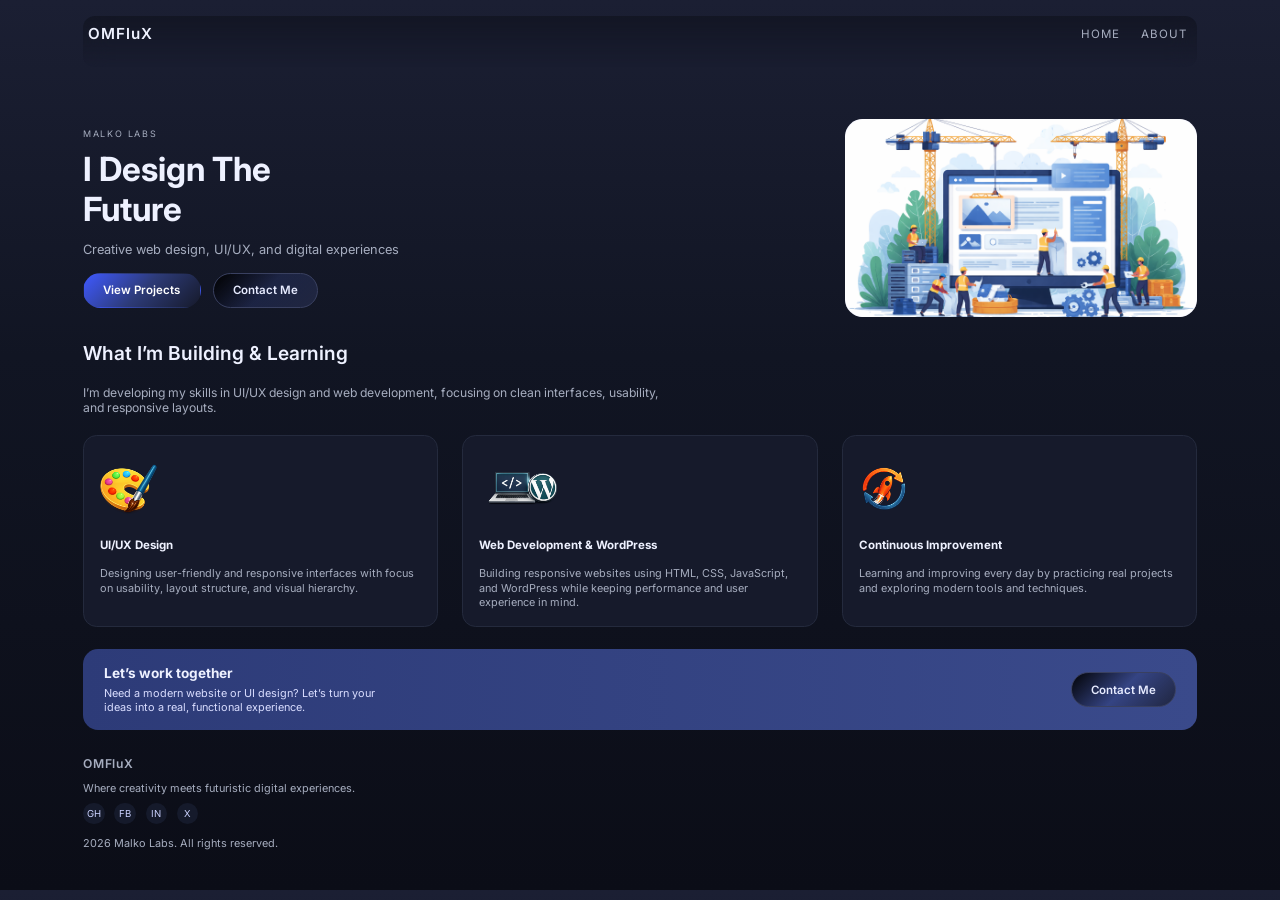
<file: index.html>
<!DOCTYPE html>
<html lang="en">
<head>
<meta charset="UTF-8" />
<meta name="viewport" content="width=device-width, initial-scale=1.0" />
<link rel="stylesheet" href="css/main.css" />

<!-- Favicon -->
    <link rel="icon" type="image/x-icon" href="images/icons/favicon.ico">
    <link rel="icon" type="image/png" sizes="16x16" href="images/icons/favicon-16x16.png">
    <link rel="icon" type="image/png" sizes="32x32" href="images/icons/favicon-32x32.png">
    <link rel="apple-touch-icon" sizes="180x180" href="images/icons/apple-touch-icon.png">
    <link rel="manifest" href="images/icons/site.webmanifest">
    <meta name="theme-color" content="#1b1f33">

<title>Malko Labs</title>
</head>
<body>
  <main class="wrap">
    <header class="nav">
      <div class="logo">OMFluX</div>
      <button class="menu-toggle" aria-label="Toggle navigation" aria-expanded="false" aria-controls="site-nav">
        <span></span>
        <span></span>
        <span></span>
      </button>
      <nav class="nav-links" id="site-nav">
        <ul>
          <li><a href="index.html">HOME</a></li>
          <!--<li><a href="#">PROJECTS</a></li>--> <!--under development-->
          <li><a href="about.html">ABOUT</a></li>
          <!--<li><a href="/pages/contacts.html">CONTACTS</a></li>--> <!--under development-->
        </ul>
      </nav>
    </header>

    <section class="hero">
      <div>
        <div class="eyebrow">MALKO LABS</div>
        <h1>I Design The<br>Future</h1>
        <div class="subtitle">Creative web design, UI/UX, and digital experiences</div>
        <div class="buttons">
          <a class="btn primary" href="#">View Projects</a>
          <a class="btn outline" href="mailto:omflux@gmail.com">Contact Me</a>
        </div>
      </div>
      <div class="hero-img">
        <img src="images/Building the digital world together.png" alt="image" style="width:100%; height:100%; object-fit:cover;">
      </div>
    </section>

    <section class="section-title" style="font-size: larger; font-weight: 600;">What I’m Building &amp; Learning</section>
    <br>
    <section class="section-desc">
      I’m developing my skills in UI/UX design and web development, focusing on clean interfaces, usability, and responsive layouts.
    </section>

    <section class="cards">
      <article class="card">
        <img src="images/Logo/Artist's palette and paintbrush set.png" alt="image" class="icon" style="width: 90px; height: 70px; padding: 5px 0 0 0; margin-left: -20px;">

        <h3 style="margin: 0 0 -20px 0;">UI/UX Design</h3>
        <p>Designing user-friendly and responsive interfaces with focus on usability, layout structure, and visual hierarchy.</p>
      </article>
      <article class="card">
        <img src="images/Logo/Modern laptop with WordPress logo.png" alt="image" class="icon" style="width: 90px; height: 70px; padding: 5px 0 0 0;">
        <h3 style="margin: 0 0 -20px 0;">Web Development &amp; WordPress</h3>
        <p>Building responsive websites using HTML, CSS, JavaScript, and WordPress while keeping performance and user experience in mind.</p>
      </article>
      <article class="card">
        <img src="images/Logo/Rocket in orbit with arrows.png" alt="image" class="icon" style="width: 90px; height: 70px; padding: 5px 0 0 0; margin-left: -20px;">
        <h3 style="margin: 0 0 -20px 0;">Continuous Improvement</h3>
        <p>Learning and improving every day by practicing real projects and exploring modern tools and techniques.</p>
      </article>
    </section>

    <section class="cta">
      <div>
        <h3>Let’s work together</h3>
        <p>Need a modern website or UI design? Let’s turn your ideas into a real, functional experience.</p>
      </div>
      <a class="btn outline" href="#">Contact Me</a>
    </section>

    <footer class="footer">
      <div class="logo" style="margin: 0 0 10px;">OMFluX</div>
      <div>Where creativity meets futuristic digital experiences.</div>
      <div class="socials">
        <span>GH</span>
        <span>FB</span>
        <span>IN</span>
        <span>X</span>
      </div>
      <div>2026 Malko Labs. All rights reserved.</div>
    </footer>
  </main>
  <script>
    const menuToggle = document.querySelector('.menu-toggle');
    const navLinks = document.querySelector('.nav-links');

    if (menuToggle && navLinks) {
      menuToggle.addEventListener('click', () => {
        const isOpen = menuToggle.classList.toggle('open');
        navLinks.classList.toggle('active', isOpen);
        menuToggle.setAttribute('aria-expanded', isOpen ? 'true' : 'false');
      });
    }

    const magneticBtn = document.querySelector('.btn.primary');

    if (magneticBtn) {
      magneticBtn.addEventListener('mousemove', (e) => {
        const rect = magneticBtn.getBoundingClientRect();
        const x = e.clientX - rect.left - rect.width / 2;
        const y = e.clientY - rect.top - rect.height / 2;

        magneticBtn.style.transform = `translate(${x * 0.2}px, ${y * 0.2}px)`;
      });

      magneticBtn.addEventListener('mouseleave', () => {
        magneticBtn.style.transform = "translate(0, 0)";
      });
    }

    const contactBtn = document.querySelector('.btn.outline');

    if (contactBtn) {
      contactBtn.addEventListener('mousemove', (e) => {
        const rect = contactBtn.getBoundingClientRect();
        const x = e.clientX - rect.left - rect.width / 2;
        const y = e.clientY - rect.top - rect.height / 2;

        contactBtn.style.transform = `translate(${x * 0.1}px, ${y * 0.1}px)`;
      });

      contactBtn.addEventListener('mouseleave', () => {
        contactBtn.style.transform = "translate(0, 0)";
      });
    }
  </script>
</body>
</html>
</file>
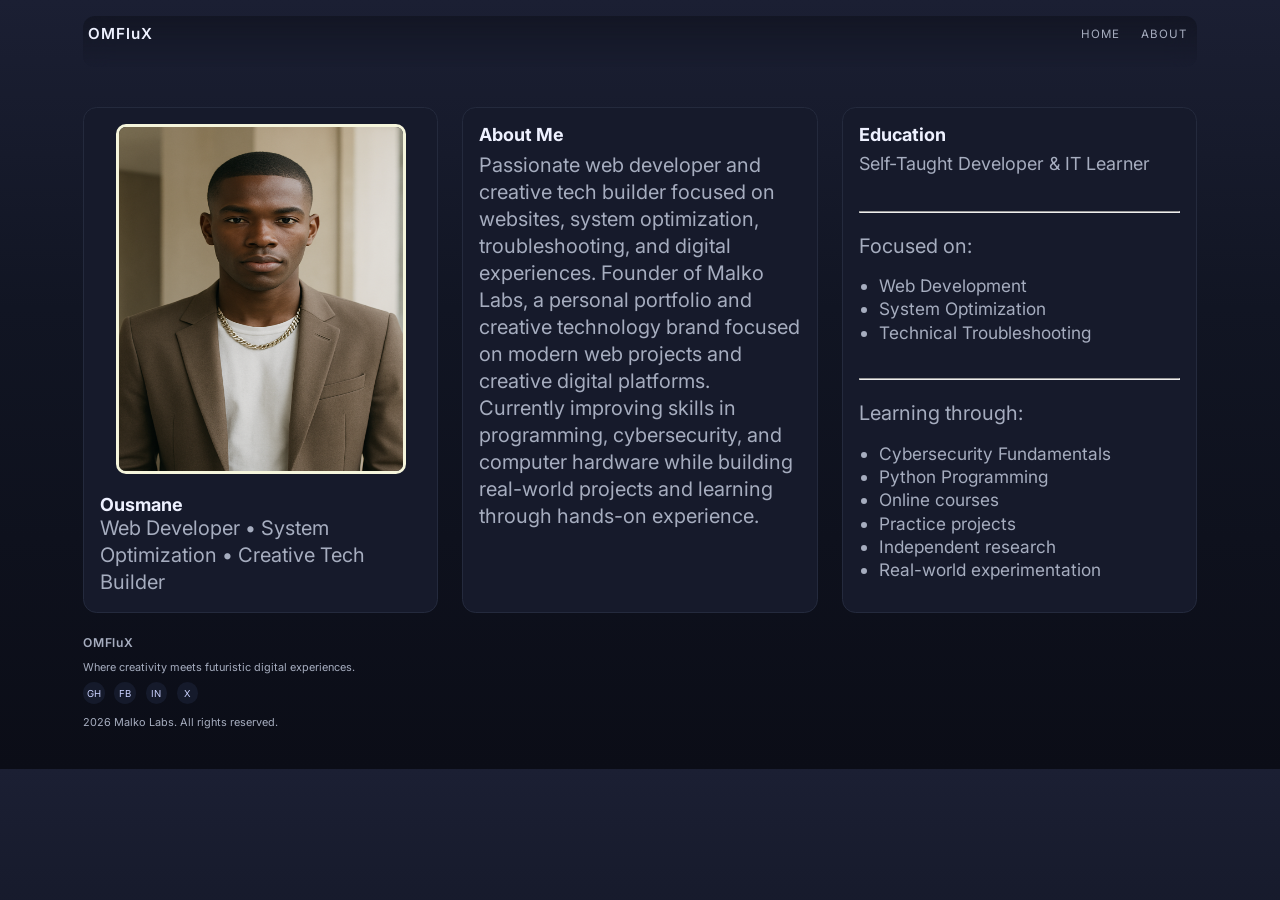
<file: about.html>
<!DOCTYPE html>
<html lang="en">
<head>
<meta charset="UTF-8" />
<meta name="viewport" content="width=device-width, initial-scale=1.0" />
<link rel="stylesheet" href="css/main.css" />

<!-- Favicon -->
    <link rel="icon" type="image/x-icon" href="images/icons/favicon.ico">
    <link rel="icon" type="image/png" sizes="16x16" href="images/icons/favicon-16x16.png">
    <link rel="icon" type="image/png" sizes="32x32" href="images/icons/favicon-32x32.png">
    <link rel="apple-touch-icon" sizes="180x180" href="images/icons/apple-touch-icon.png">
    <link rel="manifest" href="images/icons/site.webmanifest">
    <meta name="theme-color" content="#1b1f33">

<title>Malko Labs</title>
</head>
<body>
  <main class="wrap">
    <header class="nav">
      <div class="logo">OMFluX</div>
      <button class="menu-toggle" aria-label="Toggle navigation" aria-expanded="false" aria-controls="site-nav">
        <span></span>
        <span></span>
        <span></span>
      </button>
      <nav class="nav-links" id="site-nav">
        <ul>
          <li><a href="index.html">HOME</a></li> 
          <!--<li><a href="#">PROJECTS</a></li>--> <!--under development-->
          <li><a href="about.html">ABOUT</a></li>
          <!--<li><a href="/pages/contacts.html">CONTACTS</a></li>--> <!--under development-->
        </ul>
      </nav>
    </header>



    <section class="cards">
      <article class="card">
        <img src="images/AI Peoples/Fake Ous.png" alt="image" class="icon" style="width: 526px; height: 250px; border: solid beige; width: 290px ; border-radius: 10px; height: 350px; display: flex; margin: 0 auto; align-items: center;">

        <h3 style="margin: 0 0 -20px 0; font-size: 18px; padding: 20px 0 20px 0;">Ousmane</h3>
        <p style="font-size: 20px;">Web Developer • System Optimization • Creative Tech Builder</p>
        
      </article>
      <article class="card">
        
        <h3 style="margin: 0 0 -20px 0; font-size: 18px;">About Me</h3>
        <p style="font-size: 20px;">Passionate web developer and creative tech builder focused on websites, system optimization, troubleshooting, and digital experiences. Founder of Malko Labs, a personal portfolio and creative technology brand focused on modern web projects and creative digital platforms.
Currently improving skills in programming, cybersecurity, and computer hardware while building real-world projects and learning through hands-on experience.</p>
      </article>

      <article class="card">
        
        <h3 style="margin: 0 0 -20px 0; font-size: 18px;">Education</h3>
        <p style="font-size: 18px;">Self-Taught Developer & IT Learner</p>
        <br>
        <hr>
        <br>
        <p style="font-size: 20px;">Focused on:</p>
        <ul class="edu-list">
          <li>Web Development</li>
          <li>System Optimization</li>
          <li>Technical Troubleshooting</li>
        </ul>
        <br>
        <hr>
        <br>
        <p style="font-size: 20px;">Learning through:</p>
        <ul class="edu-list">
          <li>Cybersecurity Fundamentals</li>
          <li>Python Programming</li>
          <li>Online courses</li>
          <li>Practice projects</li>
          <li>Independent research</li>
          <li>Real-world experimentation</li>
        </ul>
      </article>
    </section>

    

    <footer class="footer">
      <div class="logo" style="margin: 0 0 10px;">OMFluX</div>
      <div>Where creativity meets futuristic digital experiences.</div>
      <div class="socials">
        <span>GH</span>
        <span>FB</span>
        <span>IN</span>
        <span>X</span>
      </div>
      <div>2026 Malko Labs. All rights reserved.</div>
    </footer>
  </main>
  <script>
    const menuToggle = document.querySelector('.menu-toggle');
    const navLinks = document.querySelector('.nav-links');

    if (menuToggle && navLinks) {
      menuToggle.addEventListener('click', () => {
        const isOpen = menuToggle.classList.toggle('open');
        navLinks.classList.toggle('active', isOpen);
        menuToggle.setAttribute('aria-expanded', isOpen ? 'true' : 'false');
      });
    }

    const magneticBtn = document.querySelector('.btn.primary');

    if (magneticBtn) {
      magneticBtn.addEventListener('mousemove', (e) => {
        const rect = magneticBtn.getBoundingClientRect();
        const x = e.clientX - rect.left - rect.width / 2;
        const y = e.clientY - rect.top - rect.height / 2;

        magneticBtn.style.transform = `translate(${x * 0.2}px, ${y * 0.2}px)`;
      });

      magneticBtn.addEventListener('mouseleave', () => {
        magneticBtn.style.transform = "translate(0, 0)";
      });
    }

    const contactBtn = document.querySelector('.btn.outline');

    if (contactBtn) {
      contactBtn.addEventListener('mousemove', (e) => {
        const rect = contactBtn.getBoundingClientRect();
        const x = e.clientX - rect.left - rect.width / 2;
        const y = e.clientY - rect.top - rect.height / 2;

        contactBtn.style.transform = `translate(${x * 0.1}px, ${y * 0.1}px)`;
      });

      contactBtn.addEventListener('mouseleave', () => {
        contactBtn.style.transform = "translate(0, 0)";
      });
    }
  </script>
</body>
</html>
</file>
<file: css/main.css>
@import url('https://fonts.googleapis.com/css2?family=Inter:wght@300;400;500;600;700&display=swap');

:root {
  --bg-top: #1b1f33;
  --bg-mid: #111523;
  --bg-bottom: #0b0d17;
  --text: #eef1ff;
  --muted: #a6adbf;
  --card: #161a2b;
  --card-border: #242a3d;
  --accent: #3f59ff;
  --accent-2: #7b4dff;
  --cta: #2d3b78;
  --cta-2: #3a4a8b;
}

* { box-sizing: border-box; margin: 0; padding: 0; }

html { font-size: 16px; }

body {
  font-family: "Inter", "Poppins", sans-serif;
  background: linear-gradient(180deg, var(--bg-top), var(--bg-mid) 40%, var(--bg-bottom) 100%);
  color: var(--text);
}

/* ===== GLOBAL SMOOTH TRANSITIONS ===== */
a, button, .card, .nav-links {
  transition: all 0.3s ease;
}

.wrap {
  width: min(1200px, 92%);
  margin: 0 auto;
  padding: 1rem 2rem 2.5rem;
}

.nav {
  display: flex;
  justify-content: space-between;
  align-items: center;
  padding: 0.5rem 0 1.5rem;
  margin-bottom: 40px;
  background: linear-gradient(360deg, rgba(0, 0, 0, 0), rgba(0, 0, 0, 0.267));
  backdrop-filter: blur(12px);
  border-radius: 12px;
}

.logo {
  font-weight: 600;
  font-size: clamp(0.95rem, 1vw, 1.05rem);
  letter-spacing: 0.06em;
  margin: 0 0 0 5px;
}

.nav-links {
  display: flex;
  gap: 1.35rem;
  font-size: clamp(0.72rem, 0.9vw, 0.85rem);
  letter-spacing: 0.08em;
  margin: 0 10px 0 5px;
}

.nav-links ul {
  display: flex;
  gap: 1.35rem;
  list-style: none;
  margin: 0;
  padding: 0;
}

/* ===== NAV LINK HOVER ===== */
.nav-links a {
  color: var(--muted);
  text-decoration: none;
  position: relative;
}

.nav-links a::after {
  content: "";
  position: absolute;
  left: 0;
  bottom: -4px;
  width: 0%;
  height: 2px;
  background: var(--accent);
  transition: width 0.3s ease;
  color: var(--text);
}

.nav-links a:hover::after {
  width: 100%;
  
}

.menu-toggle {
  display: none;
  background: none;
  border: 0;
  padding: 0;
  width: 2rem;
  height: 2rem;
  align-items: center;
  justify-content: center;
  cursor: pointer;
}

.menu-toggle span {
  display: block;
  width: 1.4rem;
  height: 2px;
  background: var(--text);
  margin: 0.2rem 0;
  transition: transform 0.3s ease, opacity 0.3s ease;
}

.menu-toggle.open span:nth-child(1) {
  transform: translateY(6px) rotate(45deg);
}

.menu-toggle.open span:nth-child(2) {
  opacity: 0;
}

.menu-toggle.open span:nth-child(3) {
  transform: translateY(-6px) rotate(-45deg);
}

.hero {
  display: flex;
  align-items: center;
  justify-content: space-between;
  gap: 48px;
  margin-top: 20px;
  padding: 0.75rem 0 1.5rem;
}

.eyebrow {
  font-size: clamp(0.55rem, 0.7vw, 0.65rem);
  letter-spacing: 0.18em;
  color: var(--muted);
  margin-bottom: 0.7rem;
}

.hero h1 {
  font-size: clamp(2rem, 2.6vw, 2.6rem);
  line-height: 1.2;
  margin-bottom: 0.75rem;
}

.subtitle {
  font-size: clamp(0.8rem, 1vw, 0.95rem);
  color: var(--muted);
  max-width: 20rem;
  margin-bottom: 0.95rem;
}

.buttons {
  display: flex;
  gap: 0.75rem;
}

.btn {
  padding: 0.6rem 1.2rem;
  border-radius: 999px;
  font-size: clamp(0.7rem, 0.9vw, 0.8rem);
  font-weight: 600;
  text-decoration: none;
  color: #fff;
  border: 1px solid transparent;
  display: inline-block;
}

/* ===== BUTTON EFFECTS ===== */
.btn:hover {
  transition: all 0.3s ease;
}

.btn:active {
  transform: scale(0.96);
}

.btn.primary {
  position: relative;
  overflow: hidden;
  background: linear-gradient(135deg, #3f59ff 0%, #2d3b78 50%, #161a2b 100%);
  transition: all 0.35s ease;
}

.btn.primary::before {
  content: "";
  position: absolute;
  top: 0;
  left: -75%;
  width: 50%;
  height: 100%;
  background: linear-gradient(
    120deg,
    transparent,
    rgba(255,255,255,0.4),
    transparent
  );
  transform: skewX(-25deg);
  transition: all 0.5s ease;
}

.btn.primary:hover::before {
  left: 125%;
}

.btn.primary:hover {
  transform: translateY(-2px);
  box-shadow: 0 10px 30px rgba(63, 89, 255, 0.45);
}

.btn.primary:active {
  transform: scale(0.96);
}

.btn.outline {
  position: relative;
  overflow: hidden;
  background: linear-gradient(135deg, #000000f5 0%, #2d3b785c 50%, #202640 100%);
  border: 1px solid #394060;
  color: #e7ebff;
  transition: all 0.35s ease;
}

.btn.outline::before {
  content: "";
  position: absolute;
  inset: 0;
  border-radius: inherit;
  padding: 1px;
  background: linear-gradient(135deg, #3f59ff, #7b4dff);
  -webkit-mask: linear-gradient(#000 0 0) content-box, linear-gradient(#000 0 0);
  -webkit-mask-composite: xor;
  mask-composite: exclude;
  opacity: 0;
  transition: opacity 0.3s ease;
}

.btn.outline::after {
  content: "";
  position: absolute;
  inset: 0;
  background: linear-gradient(135deg, #3f59ff33, #7b4dff33);
  opacity: 0;
  transition: opacity 0.3s ease;
}

.btn.outline:hover {
  transform: translateY(-2px);
  border-color: transparent;
}

.btn.outline:hover::before {
  opacity: 1;
}

.btn.outline:hover::after {
  opacity: 1;
}

.btn.outline:active {
  transform: scale(0.96);
}

.hero-right {
  display: flex;
  justify-content: flex-end;
}

.hero-img {
  display: flex;
  align-items: center;
  justify-content: center;
  width: min(22rem, 100%);
  aspect-ratio: 16 / 9;
  background: #f6f7ff;
  border-radius: 1.1rem;
  overflow: hidden;
  position: relative;
}

.hero-img img {
  width: 100%;
  height: auto;
  max-width: 100%;
  display: block;
  border-radius: 20px;

}

.hero > div:first-child {
  max-width: 520px;
}

.learning {
  padding: 1.5rem 0 1.2rem;
}

.learning h2 {
  font-size: clamp(1.05rem, 1.4vw, 1.3rem);
  font-weight: 600;
  margin-bottom: 0.55rem;
}

.section-desc {
  font-size: clamp(0.72rem, 0.95vw, 0.85rem);
  color: var(--muted);
  max-width: 36rem;
}

.cards {
  display: grid;
  grid-template-columns: repeat(3, 1fr);
  gap: 24px;
  margin: 1.25rem 0 1.4rem;
}

.card {
  display: flex;
  flex-direction: column;
  justify-content: flex-start;
  height: 100%;
  background: var(--card);
  border: 1px solid var(--card-border);
  border-radius: 0.85rem;
  padding: 1rem;
  min-height: 7rem;
}

/* ===== CARD HOVER ===== */
.card:hover {
  transform: translateY(-6px);
  box-shadow: 0 20px 40px rgba(0,0,0,0.3);
}

.icon,
.card img {
  width: 48px;
  height: 48px;
  margin-bottom: 16px;
  display: block;
}

.card h3 {
  font-size: clamp(0.7rem, 0.9vw, 0.82rem);
  margin-bottom: 10px;
  min-height: 48px;
}

.card p {
  font-size: clamp(0.62rem, 0.85vw, 0.75rem);
  color: var(--muted);
  line-height: 1.35;
  flex-grow: 1;
}

.cta {
  background: linear-gradient(90deg, var(--cta), var(--cta-2));
  border-radius: 0.95rem;
  padding: 1rem 1.3rem;
  display: flex;
  justify-content: space-between;
  align-items: center;
  gap: 1rem;
  margin: 0.6rem 0 1.6rem;
}

.cta h3 {
  font-size: clamp(0.85rem, 1vw, 1rem);
  margin-bottom: 0.3rem;
}

.cta p {
  font-size: clamp(0.62rem, 0.85vw, 0.75rem);
  color: #d9ddff;
  max-width: 18rem;
}

.footer {
  
  color: var(--muted);
  font-size: clamp(0.62rem, 0.85vw, 0.75rem);
}

.footer .logo {
  font-size: clamp(0.75rem, 0.95vw, 0.9rem);
  margin-bottom: 0.45rem;
}

.footer-tagline {
  margin-bottom: 0.6rem;
}

.socials {
  display: flex;
  gap: 0.6rem;
  margin: 0.5rem 0 0.7rem;
}

.socials span {
  width: 1.35rem;
  height: 1.35rem;
  border-radius: 50%;
  background: #151a2b;
  display: flex;
  align-items: center;
  justify-content: center;
  font-size: 0.6rem;
  color: #cbd2ff;
}

.edu-list {
  font-size: clamp(1.08rem, 0.85vw, 0.75rem);
  color: var(--muted);
  line-height: 1.35;
  flex-grow: 1;
  padding: 0 0 0 20px;
}

@media (max-width: 1024px) {
  .wrap {
    max-width: 960px;
    padding: 1rem 1.5rem 2rem;
  }

  .hero {
    flex-direction: column;
    gap: 1.75rem;
  }

  .hero-right {
    justify-content: flex-start;
  }

  .cards {
    grid-template-columns: repeat(2, 1fr);
  }
}

@media (max-width: 768px) {
  .wrap {
    max-width: 640px;
    padding: 0.75rem 1.25rem 2rem;
  }

  /* ===== MOBILE NAV FIX ===== */
  .nav {
    position: relative;
  }

  .nav-links {
    position: absolute;
    top: 60px;
    right: 20px;
    width: 180px;
    padding: 1rem;
    display: flex;
    justify-content: center;
    align-items: center;
    background: rgba(10, 15, 30, 0.95);
    backdrop-filter: blur(12px);
    border-radius: 12px;
    opacity: 0;
    transform: translateY(-10px) scale(0.95);
    pointer-events: none;
    transition: all 0.3s ease;
  }

  .nav-links.active {
    opacity: 1;
    transform: translateY(0) scale(1);
    pointer-events: auto;
  }

  .nav-links ul {
    flex-direction: column;
    gap: 1rem;
    align-items: flex-start;
  }

  .menu-toggle {
    display: flex;
    flex-direction: column;
    justify-content: center;
    align-items: center;
  }

  .cards {
    grid-template-columns: 1fr;
  }

  .cta {
    flex-direction: column;
    align-items: flex-start;
  }
}

@view-transition {
  navigation: auto;
}
::view-transition-group(:root) {
  animation-duration: 0.5s;
}
::view-transition-old(:root) {
animation: fade-out 0.3ms ease;
}

::view-transition-new(:root) {
animation: fade-in 0.3ms ease;
}
@keyframes fade-out {
  to {
    opacity: 0;
  }
  
}
@keyframes fade-in {
  from {
    opacity: 0;
  }
  
}
</file>
